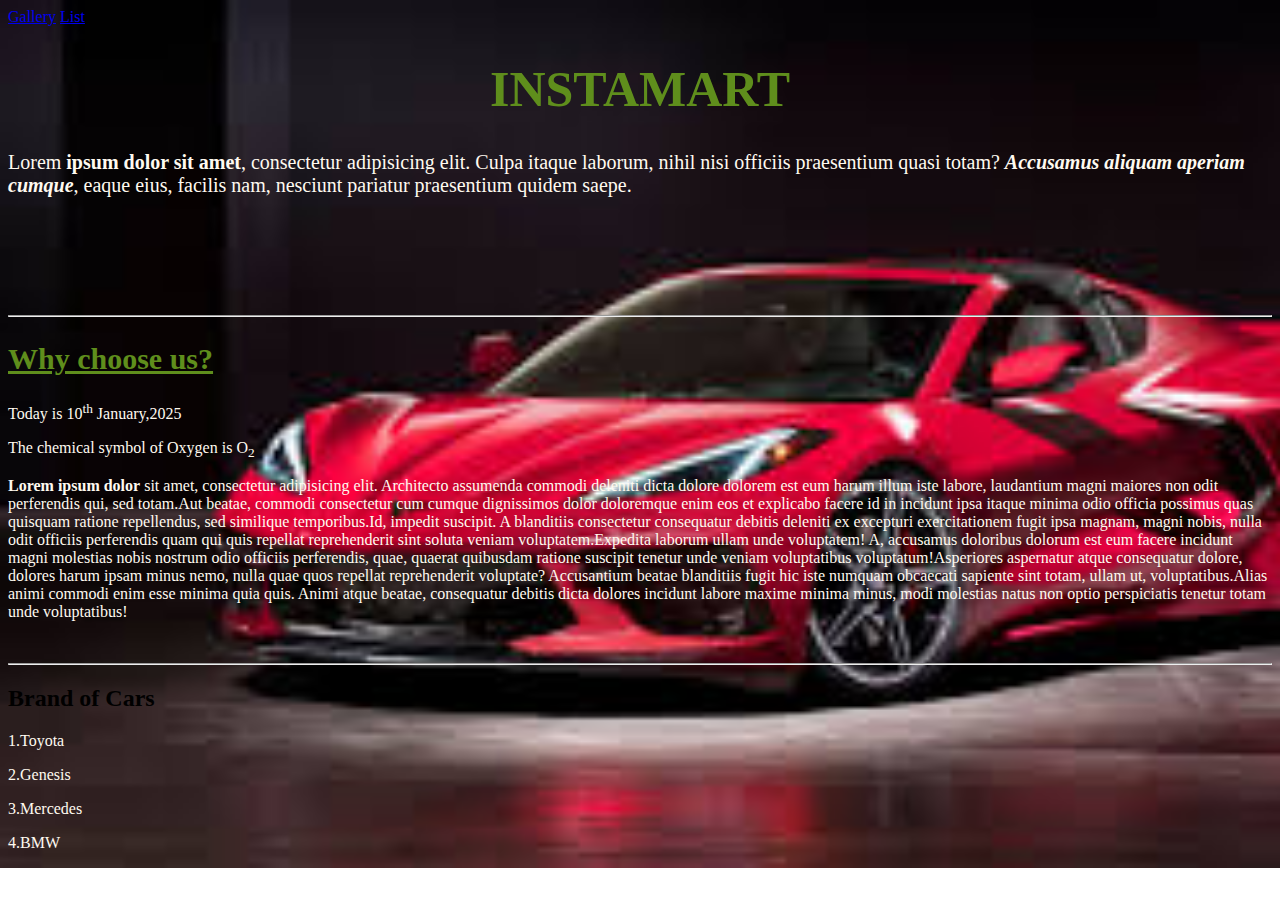
<file: index.html>
<!doctype html>
<html lang="en">
<head>
    <meta charset="UTF-8">
    <meta name="viewport"
          content="width=device-width, user-scalable=no, initial-scale=1.0, maximum-scale=1.0, minimum-scale=1.0">
    <meta http-equiv="X-UA-Compatible" content="ie=edge">
    <title>Index Page</title>
    <link rel="icon" href="assets/home.png">
    <!---Favicon--->
    <style>
        body{
            background-image: url("assets/car1.jpeg");
            background-repeat: no-repeat;
            background-size: cover;
        }
        p{
            color: floralwhite;
        }
    </style>
</head>
<body>
<a href="gallery.html" target="_blank">Gallery</a>
<a href="list.html" target="_blank">List</a>
<h1 style="color: #5f8e1c; text-align: center; font-size: 50px">INSTAMART</h1>
<p style="font-size: 20px">Lorem <b>ipsum dolor sit amet</b>, consectetur adipisicing elit. Culpa itaque laborum, nihil nisi officiis praesentium quasi totam? <i><b>Accusamus aliquam aperiam cumque</b></i>, eaque eius, facilis nam, nesciunt pariatur praesentium quidem saepe.</p>
<br><br><br><br><br>
<hr>
<h2 style="color: #5f8e1c; font-size: 30px; text-decoration-line: underline">Why choose us?</h2>
<p>Today is 10<sup>th</sup> January,2025</p>
<p>The chemical symbol of Oxygen is O<sub>2</sub></p>
<p><span><strong>Lorem ipsum dolor</strong> sit amet, consectetur adipisicing elit. Architecto assumenda commodi deleniti dicta dolore dolorem est eum harum illum iste labore, laudantium magni maiores non odit perferendis qui, sed totam.</span><span>Aut beatae, commodi consectetur cum cumque dignissimos dolor doloremque enim eos et explicabo facere id in incidunt ipsa itaque minima odio officia possimus quas quisquam ratione repellendus, sed similique temporibus.</span><span>Id, impedit suscipit. A blanditiis consectetur consequatur debitis deleniti ex excepturi exercitationem fugit ipsa magnam, magni nobis, nulla odit officiis perferendis quam qui quis repellat reprehenderit sint soluta veniam voluptatem.</span><span>Expedita laborum ullam unde voluptatem! A, accusamus doloribus dolorum est eum facere incidunt magni molestias nobis nostrum odio officiis perferendis, quae, quaerat quibusdam ratione suscipit tenetur unde veniam voluptatibus voluptatum!</span><span>Asperiores aspernatur atque consequatur dolore, dolores harum ipsam minus nemo, nulla quae quos repellat reprehenderit voluptate? Accusantium beatae blanditiis fugit hic iste numquam obcaecati sapiente sint totam, ullam ut, voluptatibus.</span><span>Alias animi commodi enim esse minima quia quis. Animi atque beatae, consequatur debitis dicta dolores incidunt labore maxime minima minus, modi molestias natus non optio perspiciatis tenetur totam unde voluptatibus!</span></p>
<br>
<hr>
<h2>Brand of Cars</h2>
<p>1.Toyota</p>
<p>2.Genesis</p>
<p>3.Mercedes</p>
<p>4.BMW</p>


</body>
</html>
</file>
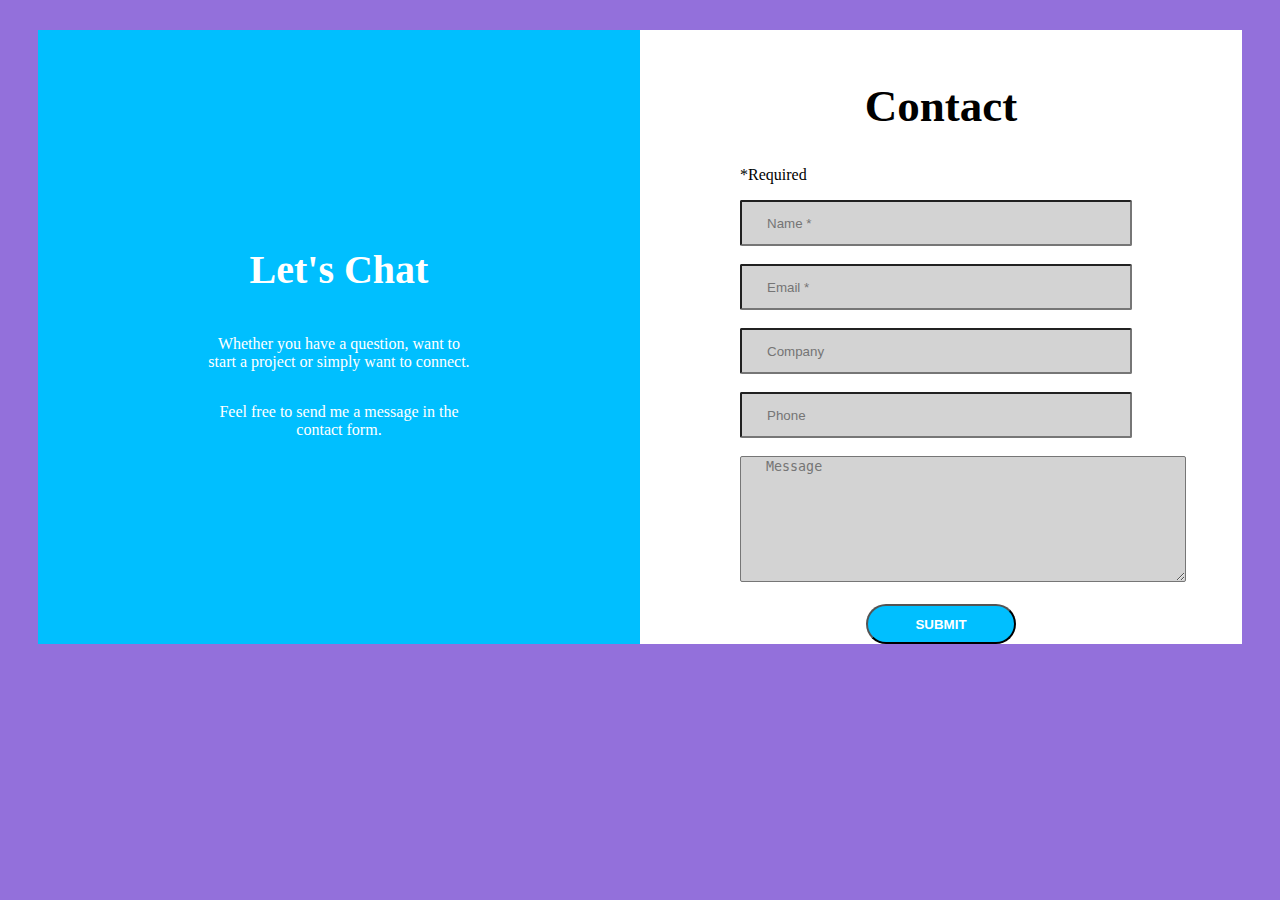
<file: 2nd form.html>
<!doctype html>
<html lang="en">
<head>
    <meta charset="UTF-8">
    <meta name="viewport"
          content="width=device-width, user-scalable=no, initial-scale=1.0, maximum-scale=1.0, minimum-scale=1.0">
    <meta http-equiv="X-UA-Compatible" content="ie=edge">
    <title>Form</title>


  <style>
    body{
      background-color: mediumpurple;
    }

    #main{
      display: flex;
      margin: 30px;
      border-radius: 20px;
    }

    #left{
      background-color: deepskyblue;
      text-align: center;
      color: white;
      width: 50%;
     display: grid;
      place-content: center;
    }

    #right{
      background-color: white;
      width: 50%;
    }


  button{
    background-color: deepskyblue;
    width: 25%;
    height: 40px;
    border-radius: 25px;
    display: block;
    margin: 0 auto;
    color: white;
  font-weight: bolder
  }



  input[type=text],input[type=email],input[type=tel]{
    padding-left: 25px;
    width: 60%;
    height: 40px;
    margin-left: 100px;
    border-radius: 2px;
    background-color: lightgrey;


  }

  textarea{
     margin-left: 100px;
    border-radius: 2px;
    background-color: lightgrey;
    padding-left: 25px;

  }

  legend{
    font-weight: bolder;
    text-align: center;
    font-size: 45px;
    margin-top:50px ;
  }



   h1{
     font-weight: bold;
     font-size: 40px;
   }

  </style>





</head>
<body>

<div id="main">
  <div id="left">
  <h1>Let's Chat</h1>
    <p>Whether you have a question, want to <br>start a project or simply want to connect.</p>
    <p>Feel free to send me a message in the <br> contact form.</p>

  </div>

  <div id="right">
    <form action="">
      <legend>Contact</legend>
      <br>
      <p style="padding-left: 100px">*Required</p>
      <input type="text" placeholder="Name *" required="required">
      <br><br>

      <input type="email" placeholder="Email *" required="required">
      <br><br>

      <input type="text" placeholder="Company">
      <br><br>

      <input type="tel" placeholder="Phone">
      <br><br>

      <textarea name="" id="" cols="50" rows="8" placeholder="Message"></textarea>
      <br><br>

      <button>SUBMIT</button>




    </form>


  </div>













</div>

</body>
</html>
</file>
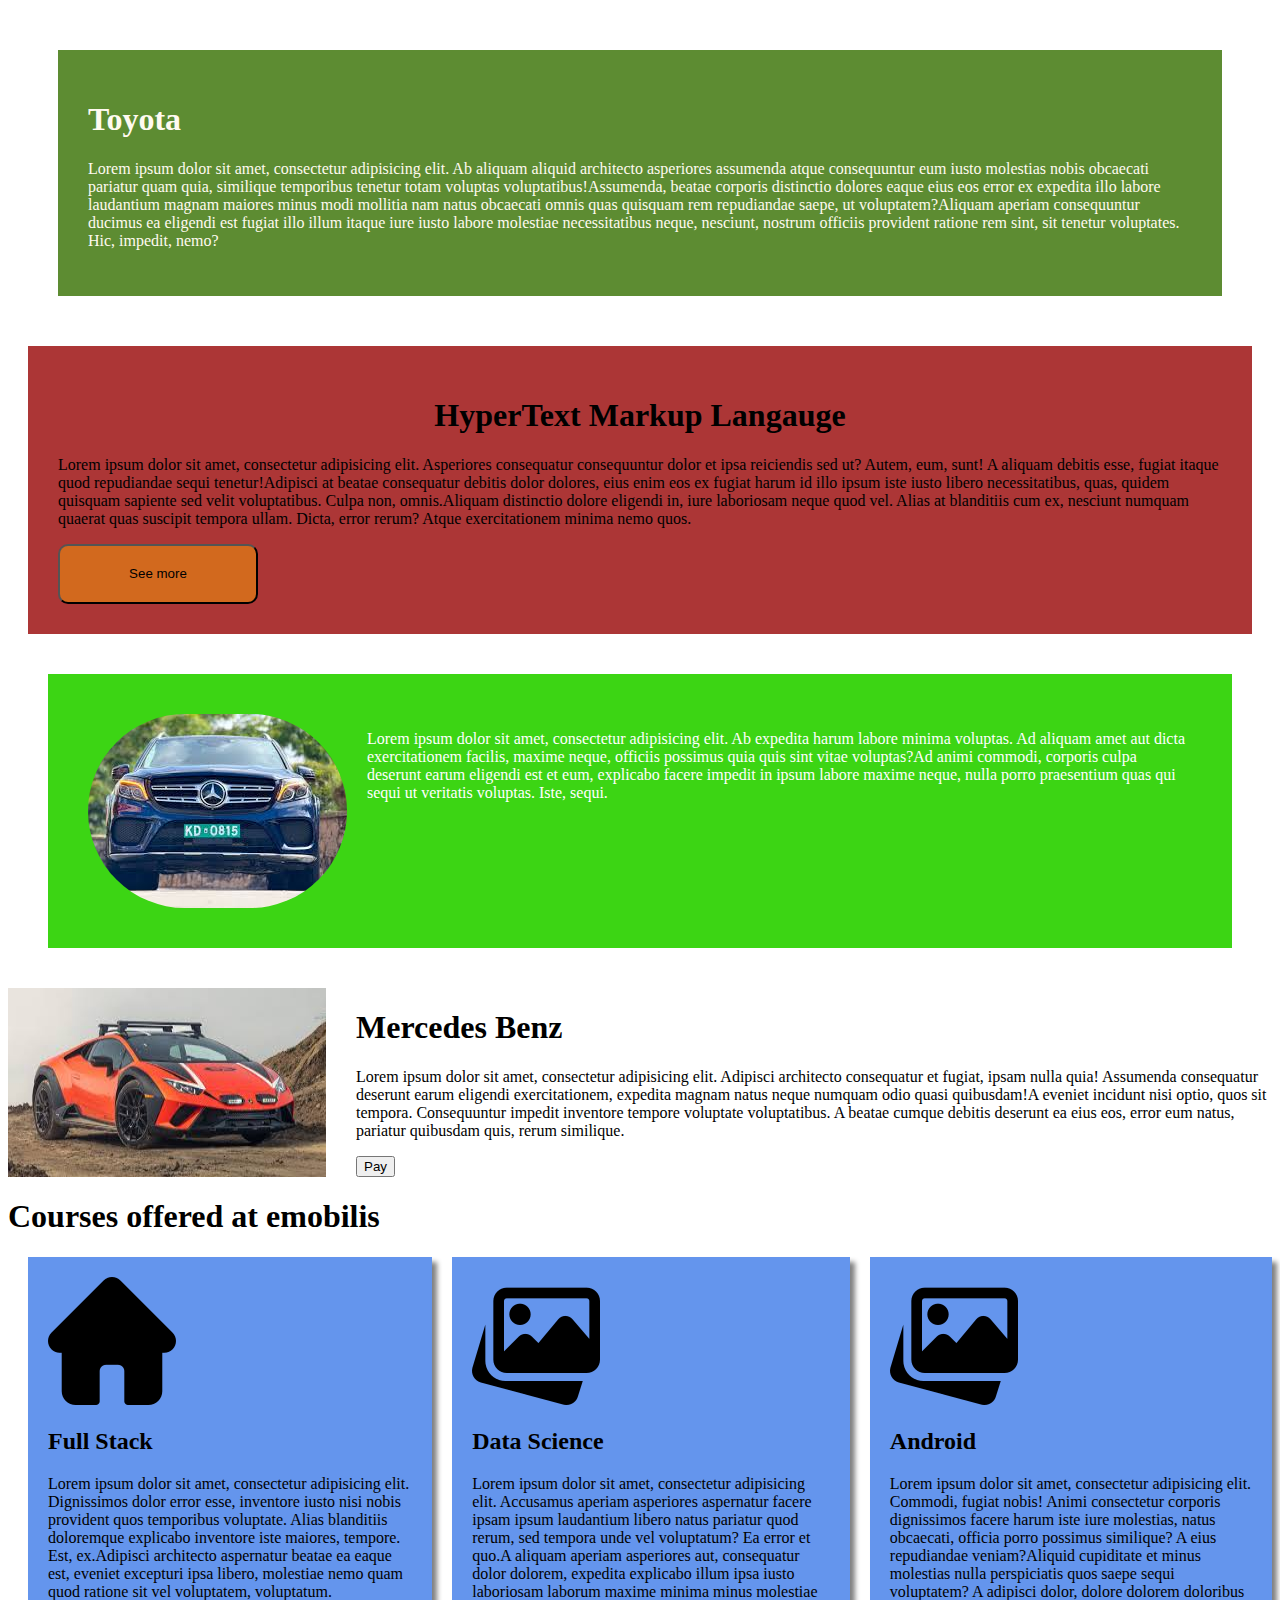
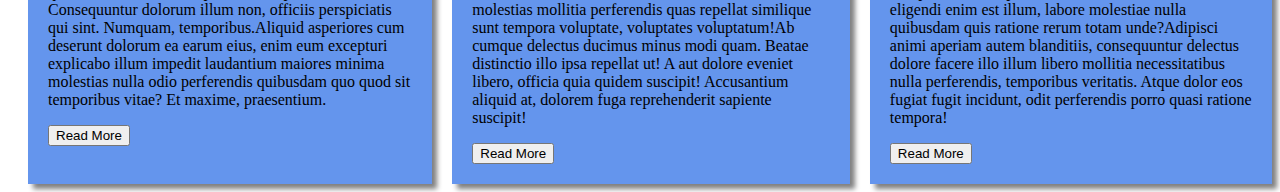
<file: About.html>
<!doctype html>
<html lang="en">
<head>
    <meta charset="UTF-8">
    <meta name="viewport"
          content="width=device-width, user-scalable=no, initial-scale=1.0, maximum-scale=1.0, minimum-scale=1.0">
    <meta http-equiv="X-UA-Compatible" content="ie=edge">
    <title>About Page</title>

    <style>
        #one{
            background-color: #5d8c32;
            margin: 50px;
            padding: 30px;
            color: floralwhite;
        }
        #one:hover{
            background-color: black;
        }
        #two{
        background-color: #ac3636;
            margin: 20px;
            padding: 30px;
        }
        #two:hover{
            background-color: blue;
        }

        #two h1{
            text-align: center;
        }
        #two button{
            background-color: chocolate;
            width: 200px;
            height: 60px;
            border-radius: 10px;
        }
        #two button:hover{
            background-color: black;
        }

        #mydivision{
            background-color: #3cd514;
            display: flex;
            margin: 40px;
            padding: 40px;
            color: white;

        }
        #myimage{
            margin-right: 20px;
            border-radius: 250px;
        }
        #mydiv{
            display: flex;
        }
        #image2{
            margin-right: 30px;
        }
     #main{
         display: flex;
     }

     .course{
         background-color: cornflowerblue;
         margin-left: 20px;
         padding: 20px;
         box-shadow: 5px 5px 5px gray ;
     }
     .course:hover{
         background-color: brown;
     }
    </style>
</head>
<body>

<div id="one">
    <h1>Toyota</h1>
    <p><span>Lorem ipsum dolor sit amet, consectetur adipisicing elit. Ab aliquam aliquid architecto asperiores assumenda atque consequuntur eum iusto molestias nobis obcaecati pariatur quam quia, similique temporibus tenetur totam voluptas voluptatibus!</span><span>Assumenda, beatae corporis distinctio dolores eaque eius eos error ex expedita illo labore laudantium magnam maiores minus modi mollitia nam natus obcaecati omnis quas quisquam rem repudiandae saepe, ut voluptatem?</span><span>Aliquam aperiam consequuntur ducimus ea eligendi est fugiat illo illum itaque iure iusto labore molestiae necessitatibus neque, nesciunt, nostrum officiis provident ratione rem sint, sit tenetur voluptates. Hic, impedit, nemo?</span></p>
</div>

<div id="two">
    <h1>HyperText Markup Langauge</h1>
    <p><span>Lorem ipsum dolor sit amet, consectetur adipisicing elit. Asperiores consequatur consequuntur dolor et ipsa reiciendis sed ut? Autem, eum, sunt! A aliquam debitis esse, fugiat itaque quod repudiandae sequi tenetur!</span><span>Adipisci at beatae consequatur debitis dolor dolores, eius enim eos ex fugiat harum id illo ipsum iste iusto libero necessitatibus, quas, quidem quisquam sapiente sed velit voluptatibus. Culpa non, omnis.</span><span>Aliquam distinctio dolore eligendi in, iure laboriosam neque quod vel. Alias at blanditiis cum ex, nesciunt numquam quaerat quas suscipit tempora ullam. Dicta, error rerum? Atque exercitationem minima nemo quos.</span></p>
    <button>See more</button>
</div>


<div id="mydivision">
    <img src="assets/car2.jpeg" alt="" id="myimage">
    <p><span>Lorem ipsum dolor sit amet, consectetur adipisicing elit. Ab expedita harum labore minima voluptas. Ad aliquam amet aut dicta exercitationem facilis, maxime neque, officiis possimus quia quis sint vitae voluptas?</span><span>Ad animi commodi, corporis culpa deserunt earum eligendi est et eum, explicabo facere impedit in ipsum labore maxime neque, nulla porro praesentium quas qui sequi ut veritatis voluptas. Iste, sequi.</span></p>

</div>

<div id="mydiv">
    <img src="assets/car7.jpeg" alt="" id="image2">
    <div>
        <h1>Mercedes Benz</h1>
       <p><span>Lorem ipsum dolor sit amet, consectetur adipisicing elit. Adipisci architecto consequatur et fugiat, ipsam nulla quia! Assumenda consequatur deserunt earum eligendi exercitationem, expedita magnam natus neque numquam odio quasi quibusdam!</span><span>A eveniet incidunt nisi optio, quos sit tempora. Consequuntur impedit inventore tempore voluptate voluptatibus. A beatae cumque debitis deserunt ea eius eos, error eum natus, pariatur quibusdam quis, rerum similique.</span></p>
       <button>Pay</button>
    </div>

</div>

<h1>Courses offered at emobilis</h1>
<div id="main">
    <div class="course">
        <img src="assets/home.png" alt="">
        <h2>Full Stack</h2>
        <p><span>Lorem ipsum dolor sit amet, consectetur adipisicing elit. Dignissimos dolor error esse, inventore iusto nisi nobis provident quos temporibus voluptate. Alias blanditiis doloremque explicabo inventore iste maiores, tempore. Est, ex.</span><span>Adipisci architecto aspernatur beatae ea eaque est, eveniet excepturi ipsa libero, molestiae nemo quam quod ratione sit vel voluptatem, voluptatum. Consequuntur dolorum illum non, officiis perspiciatis qui sint. Numquam, temporibus.</span><span>Aliquid asperiores cum deserunt dolorum ea earum eius, enim eum excepturi explicabo illum impedit laudantium maiores minima molestias nulla odio perferendis quibusdam quo quod sit temporibus vitae? Et maxime, praesentium.</span></p>
        <button>Read More</button>
    </div>

    <div class="course">
        <img src="assets/gallery.png" alt="">
        <h2>Data Science</h2>
        <p><span>Lorem ipsum dolor sit amet, consectetur adipisicing elit. Accusamus aperiam asperiores aspernatur facere ipsam ipsum laudantium libero natus pariatur quod rerum, sed tempora unde vel voluptatum? Ea error et quo.</span><span>A aliquam aperiam asperiores aut, consequatur dolor dolorem, expedita explicabo illum ipsa iusto laboriosam laborum maxime minima minus molestiae molestias mollitia perferendis quas repellat similique sunt tempora voluptate, voluptates voluptatum!</span><span>Ab cumque delectus ducimus minus modi quam. Beatae distinctio illo ipsa repellat ut! A aut dolore eveniet libero, officia quia quidem suscipit! Accusantium aliquid at, dolorem fuga reprehenderit sapiente suscipit!</span></p>
        <button>Read More</button>
    </div>

    <div class="course">
        <img src="assets/gallery.png" alt="">
        <h2>Android</h2>
        <p><span>Lorem ipsum dolor sit amet, consectetur adipisicing elit. Commodi, fugiat nobis! Animi consectetur corporis dignissimos facere harum iste iure molestias, natus obcaecati, officia porro possimus similique? A eius repudiandae veniam?</span><span>Aliquid cupiditate et minus molestias nulla perspiciatis quos saepe sequi voluptatem? A adipisci dolor, dolore dolorem doloribus eligendi enim est illum, labore molestiae nulla quibusdam quis ratione rerum totam unde?</span><span>Adipisci animi aperiam autem blanditiis, consequuntur delectus dolore facere illo illum libero mollitia necessitatibus nulla perferendis, temporibus veritatis. Atque dolor eos fugiat fugit incidunt, odit perferendis porro quasi ratione tempora!</span></p>
        <button>Read More</button>
    </div>

</div>
</body>
</html>
</file>
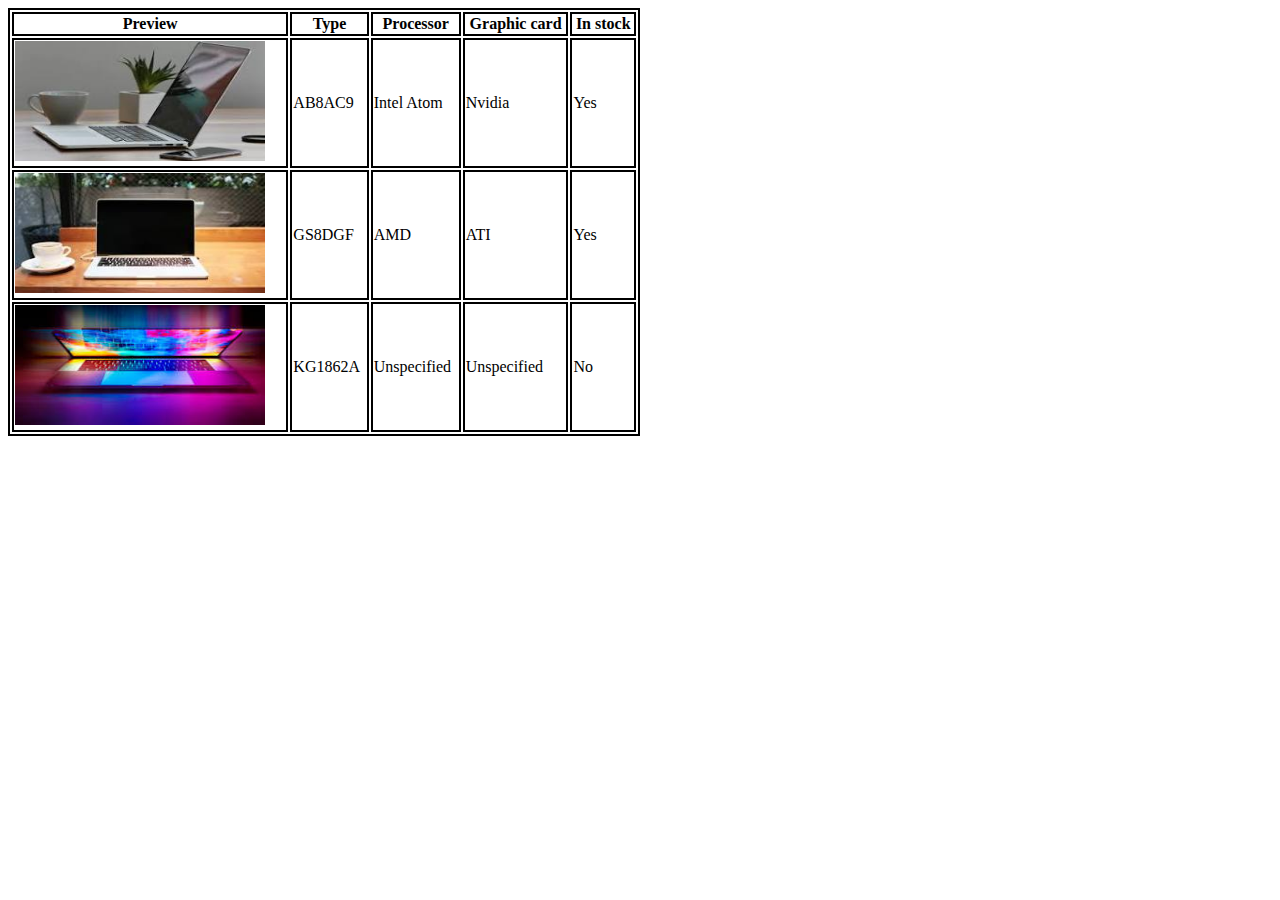
<file: assignment.html>
<!doctype html>
<html lang="en">
<head>
    <meta charset="UTF-8">
    <meta name="viewport"
          content="width=device-width, user-scalable=no, initial-scale=1.0, maximum-scale=1.0, minimum-scale=1.0">
    <meta http-equiv="X-UA-Compatible" content="ie=edge">
    <title>Desktop</title>

    <style>
        table,th,td{
            border: 2px solid black;
        }
table{
    width: 50%;
    height: 120px;
}
img{
    width: 250px;
    height: 120px;
}
    </style>
</head>
<body>
<table>
    <tr>
        <th>Preview</th>
        <th>Type</th>
        <th>Processor</th>
        <th>Graphic card</th>
        <th>In stock</th>
    </tr>

    <tr>
        <td><img src="assets/lap1.jpeg" alt=""></td>
        <td>AB8AC9</td>
        <td>Intel Atom</td>
        <td>Nvidia</td>
        <td>Yes</td>
    </tr>

    <tr>
        <td><img src="assets/lap2.jpeg" alt=""></td>
        <td>GS8DGF</td>
        <td>AMD</td>
        <td>ATI</td>
        <td>Yes</td>

    </tr>

    <tr>
        <td><img src="assets/lap3.jpeg" alt=""></td>
        <td>KG1862A</td>
        <td>Unspecified</td>
        <td>Unspecified</td>
        <td>No</td>
    </tr>

</table>
</body>
</html>
</file>
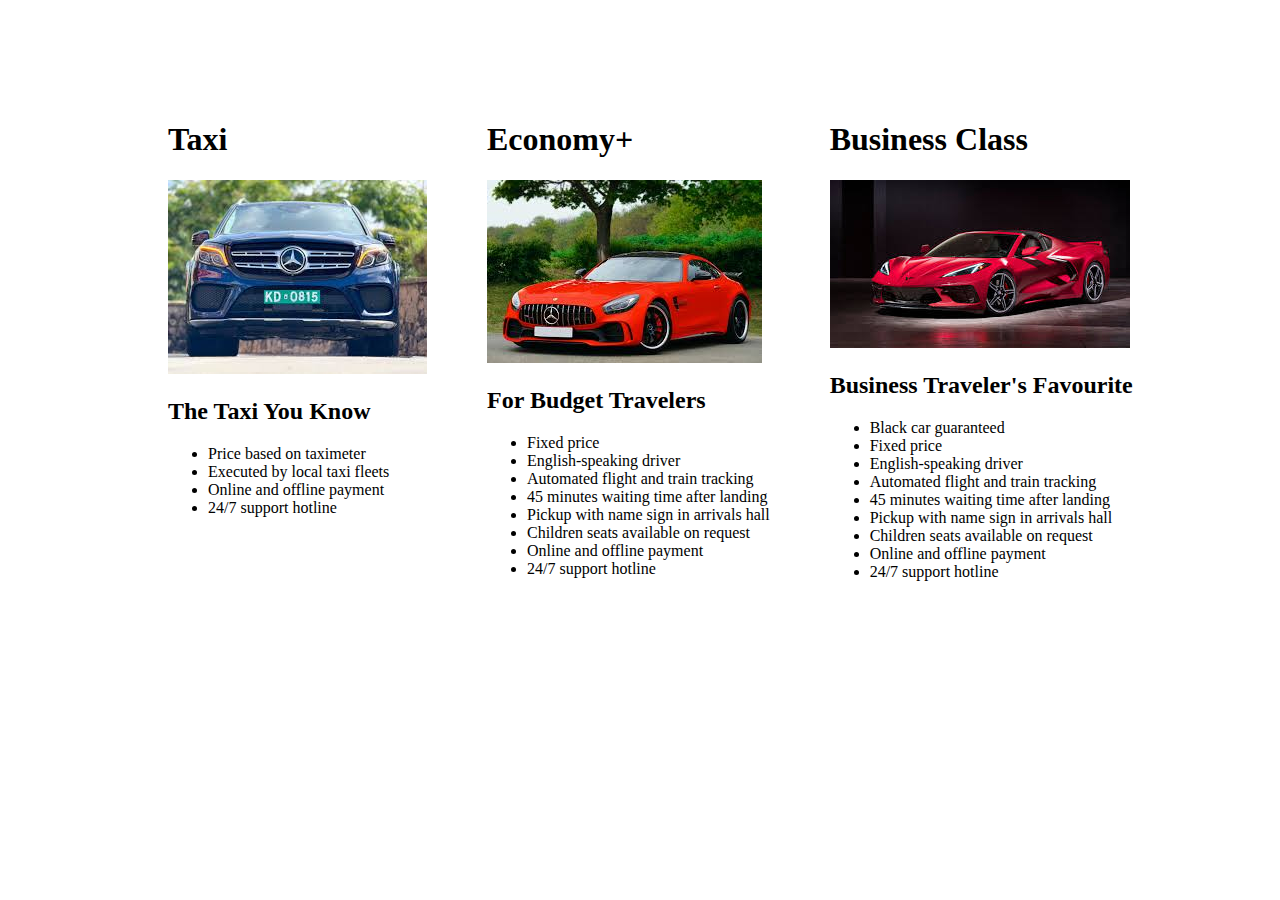
<file: assignment2.html>
<!doctype html>
<html lang="en">
<head>
    <meta charset="UTF-8">
    <meta name="viewport"
          content="width=device-width, user-scalable=no, initial-scale=1.0, maximum-scale=1.0, minimum-scale=1.0">
    <meta http-equiv="X-UA-Compatible" content="ie=edge">
    <title>Document</title>
</head>

<style>
  #main{
    display: flex;
  }
  .car{
    margin-left: 60px;
  }
  #main{
    margin: 100px;
  }
</style>

<body>




<div id="main">

  <div class="car">
    <h1>Taxi</h1>
    <img src="assets/car2.jpeg" alt="">
    <h2>The Taxi You Know</h2>
    <ul>
      <li>Price based on taximeter</li>
      <li>Executed by local taxi fleets</li>
      <li>Online and offline payment</li>
      <li>24/7 support hotline</li>
    </ul>
  </div>

  <div class="car">
    <h1>Economy+</h1>
    <img src="assets/car3.jpeg" alt="">
    <h2>For Budget Travelers</h2>
    <ul>
      <li>Fixed price</li>
      <li>English-speaking driver</li>
      <li>Automated flight and train tracking</li>
      <li>45 minutes waiting time after landing</li>
      <li>Pickup with name sign in arrivals hall</li>
      <li>Children seats available on request</li>
      <li>Online and offline payment</li>
      <li>24/7 support hotline</li>
    </ul>
  </div>

  <div class="car">
    <h1>Business Class</h1>
    <img src="assets/car1.jpeg" alt="">
    <h2>Business Traveler's Favourite</h2>
    <ul>
      <li>Black car guaranteed</li>
      <li>Fixed price</li>
      <li>English-speaking driver</li>
      <li>Automated flight and train tracking</li>
      <li>45 minutes waiting time after landing</li>
      <li>Pickup with name sign in arrivals hall</li>
      <li>Children seats available on request</li>
      <li>Online and offline payment</li>
      <li>24/7 support hotline</li>
    </ul>
  </div>

</div>

</body>
</html>
</file>
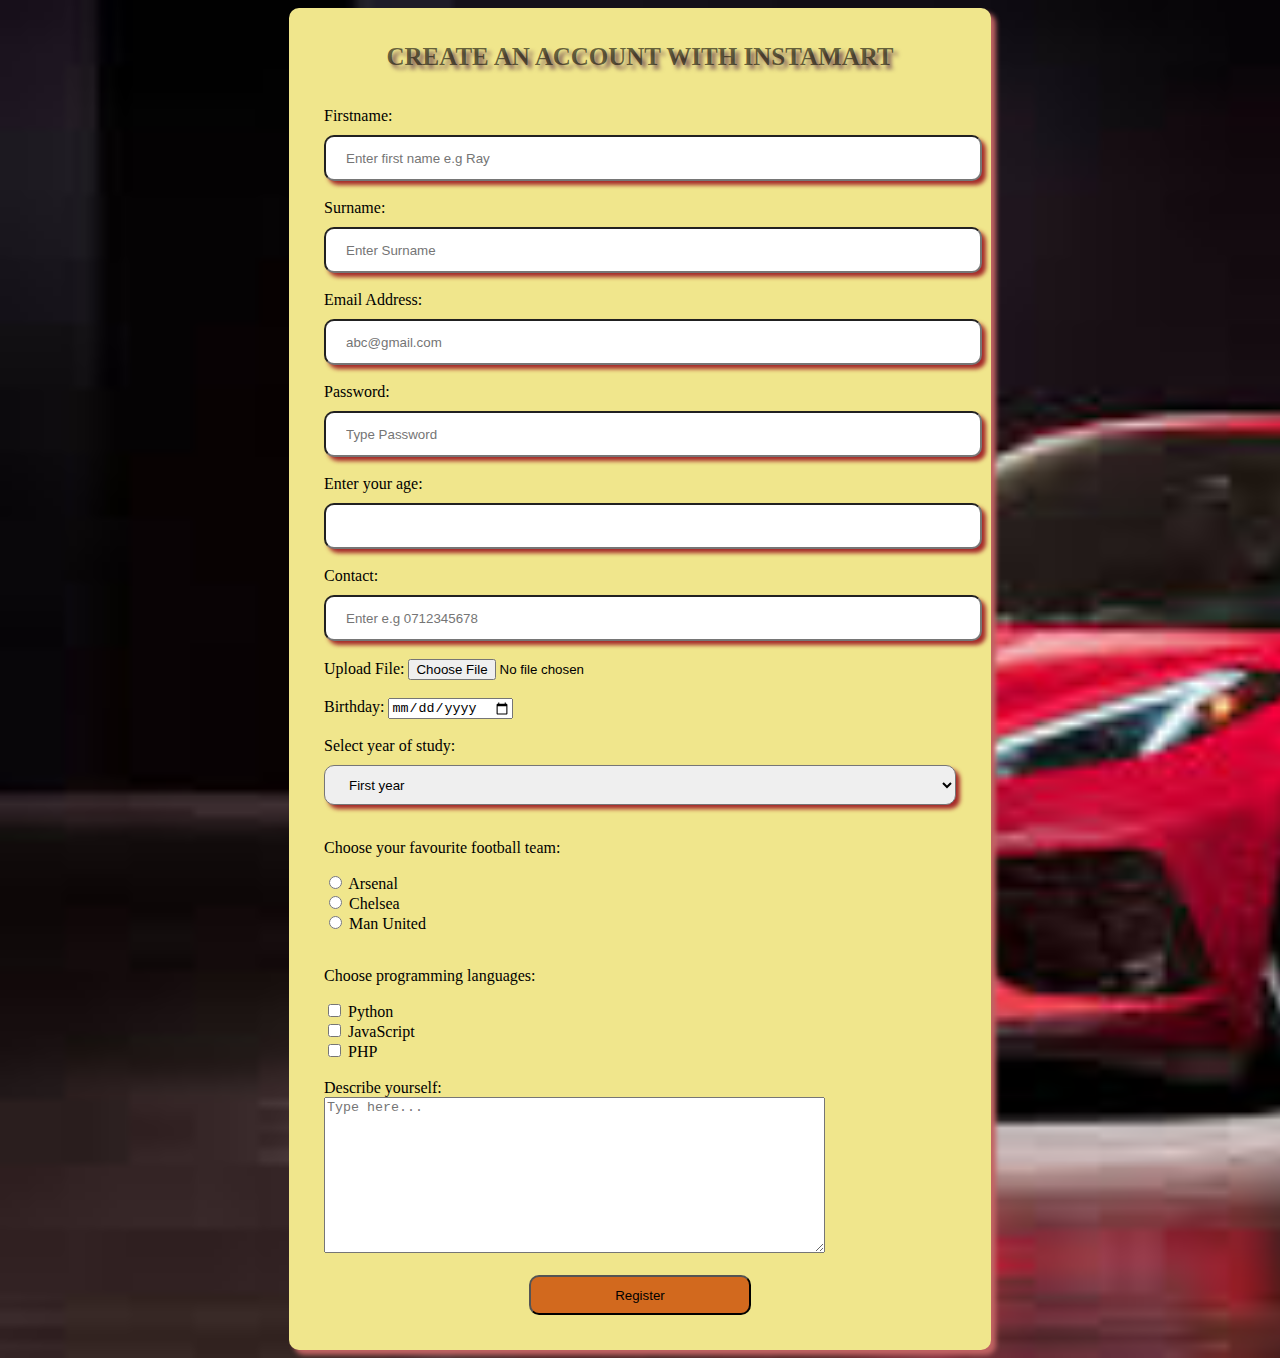
<file: form.html>
<!doctype html>
<html lang="en">
<head>
    <meta charset="UTF-8">
    <meta name="viewport"
          content="width=device-width, user-scalable=no, initial-scale=1.0, maximum-scale=1.0, minimum-scale=1.0">
    <meta http-equiv="X-UA-Compatible" content="ie=edge">
    <title>Registration Page</title>
    <link rel="stylesheet" href="CSS/style.css">

    <style>
        body{
            background-image: url("assets/car1.jpeg");
            background-repeat: no-repeat;
            background-size: cover;
        }

    </style>

</head>
<body>
<form action="">

  <legend>CREATE AN ACCOUNT WITH INSTAMART</legend>
  <br><br>

  <label for="fname">Firstname:</label>
  <input type="text" id="fname" placeholder="Enter first name e.g Ray" required="required">
    <br><br>


    <label for="sname">Surname:</label>
    <input type="text" id="sname" placeholder="Enter Surname" required="required">
    <br><br>

 <label for="email">Email Address:</label>
    <input type="email" id="email" placeholder="abc@gmail.com" required="required">
    <br><br>

     <label for="pwd">Password:</label>
    <input type="password" id="pwd" placeholder="Type Password" required="required">
    <br><br>

     <label for="age">Enter your age:</label>
    <input type="number" id="age" required="required">
    <br><br>

     <label for="pnumber">Contact:</label>
    <input type="tel" id="pnumber" placeholder="Enter e.g 0712345678" required="required">
    <br><br>

    <label for="file">Upload File:</label>
    <input type="file" id="file" required="required">
    <br><br>

    <label for="yob">Birthday:</label>
    <input type="date" id="yob" required="required">
    <br><br>


    <label for="yos">Select year of study:</label>
    <select name="" id="yos">
        <option value="" disabled="disabled">--Choose one--</option>
        <option value="year1">First year</option>
        <option value="year2">Second year</option>
        <option value="year3">Third year</option>
        <option value="year4">Fourth year</option>
    </select>
    <br><br>

    <p>Choose your favourite football team:</p>
    <input type="radio" id="arsenal" name="team">
    <label for="arsenal">Arsenal</label>
    <br>

        <input type="radio" id="chelsea" name="team">
    <label for="chelsea">Chelsea</label><br>

        <input type="radio" id="manu" name="team">
    <label for="manu">Man United</label>
    <br><br>

<p>Choose programming languages:</p>
    <input type="checkbox" id="python" name="python">
    <label for="python">Python</label><br>

      <input type="checkbox" id="JavaScript" name="javascript">
    <label for="javascript">JavaScript</label><br>

      <input type="checkbox" id="php" name="php">
    <label for="php">PHP</label>
    <br><br>

    <label for="message">Describe yourself:</label><br>
    <textarea name="" id="message" cols=60" rows="10" placeholder="Type here..."></textarea>
    <br><br>

    <button type="submit">Register</button>
    

</form>



</body>
</html>
</file>
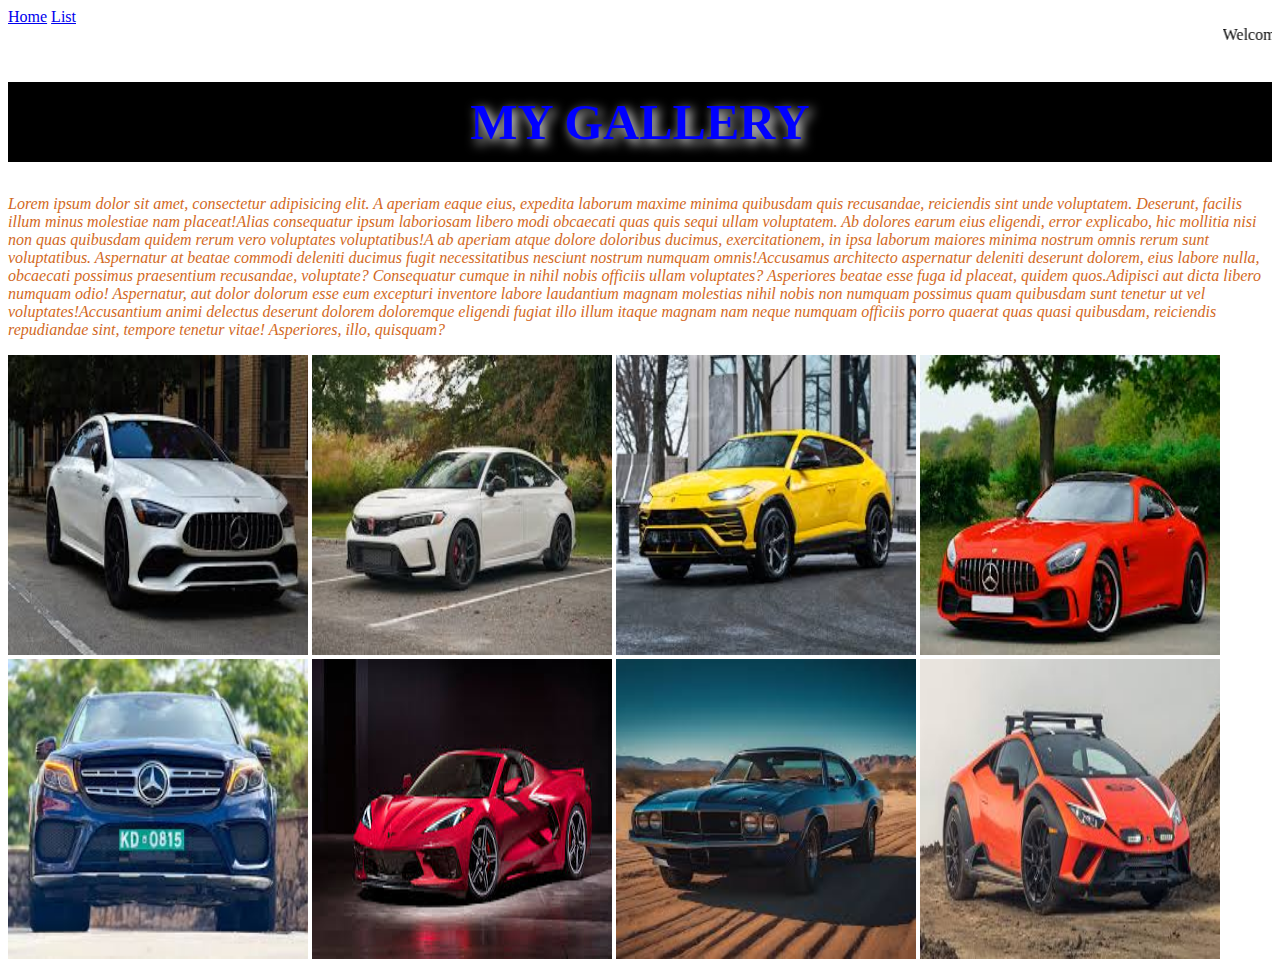
<file: gallery.html>
<!doctype html>
<html lang="en">
<head>
    <meta charset="UTF-8">
    <meta name="viewport"
          content="width=device-width, user-scalable=no, initial-scale=1.0, maximum-scale=1.0, minimum-scale=1.0">
    <meta http-equiv="X-UA-Compatible" content="ie=edge">
    <title>Gallery Page</title>
    <link rel="icon" href="assets/gallery.png">
    <!---Favicon--->
    <style>
h1{
    text-align: center;
    color: blue;
    font-size: 50px;
    background-color: black;
    line-height: 80px;
    text-shadow: 4px 4px 12px white;
}
p{
    font-style: italic;
    color: chocolate;
}
img{
    width: 300px;
    height: 300px;
}
h1:hover{
    background-color: firebrick;
}
img:hover{
    opacity: 0.3;
}

    </style>
</head>
<body>
<a href="index.html" target="_blank">Home</a>
<a href="list.html" target="_blank">List</a>
<marquee behavior="" direction="">Welcome to InstaMart</marquee>
<h1>MY GALLERY</h1>
<p><span>Lorem ipsum dolor sit amet, consectetur adipisicing elit. A aperiam eaque eius, expedita laborum maxime minima quibusdam quis recusandae, reiciendis sint unde voluptatem. Deserunt, facilis illum minus molestiae nam placeat!</span><span>Alias consequatur ipsum laboriosam libero modi obcaecati quas quis sequi ullam voluptatem. Ab dolores earum eius eligendi, error explicabo, hic mollitia nisi non quas quibusdam quidem rerum vero voluptates voluptatibus!</span><span>A ab aperiam atque dolore doloribus ducimus, exercitationem, in ipsa laborum maiores minima nostrum omnis rerum sunt voluptatibus. Aspernatur at beatae commodi deleniti ducimus fugit necessitatibus nesciunt nostrum numquam omnis!</span><span>Accusamus architecto aspernatur deleniti deserunt dolorem, eius labore nulla, obcaecati possimus praesentium recusandae, voluptate? Consequatur cumque in nihil nobis officiis ullam voluptates? Asperiores beatae esse fuga id placeat, quidem quos.</span><span>Adipisci aut dicta libero numquam odio! Aspernatur, aut dolor dolorum esse eum excepturi inventore labore laudantium magnam molestias nihil nobis non numquam possimus quam quibusdam sunt tenetur ut vel voluptates!</span><span>Accusantium animi delectus deserunt dolorem doloremque eligendi fugiat illo illum itaque magnam nam neque numquam officiis porro quaerat quas quasi quibusdam, reiciendis repudiandae sint, tempore tenetur vitae! Asperiores, illo, quisquam?</span></p>
<img src="assets/car6.jpeg" alt="">
<img src="assets/car5.jpeg" alt="">
<img src="assets/car4.jpeg" alt="">
<img src="assets/car3.jpeg" alt="">
<img src="assets/car2.jpeg" alt="">
<img src="assets/car1.jpeg" alt="">
<img src="assets/Car.jpeg" alt="">
<img src="assets/car7.jpeg" alt="">
</body>
</html>
</file>
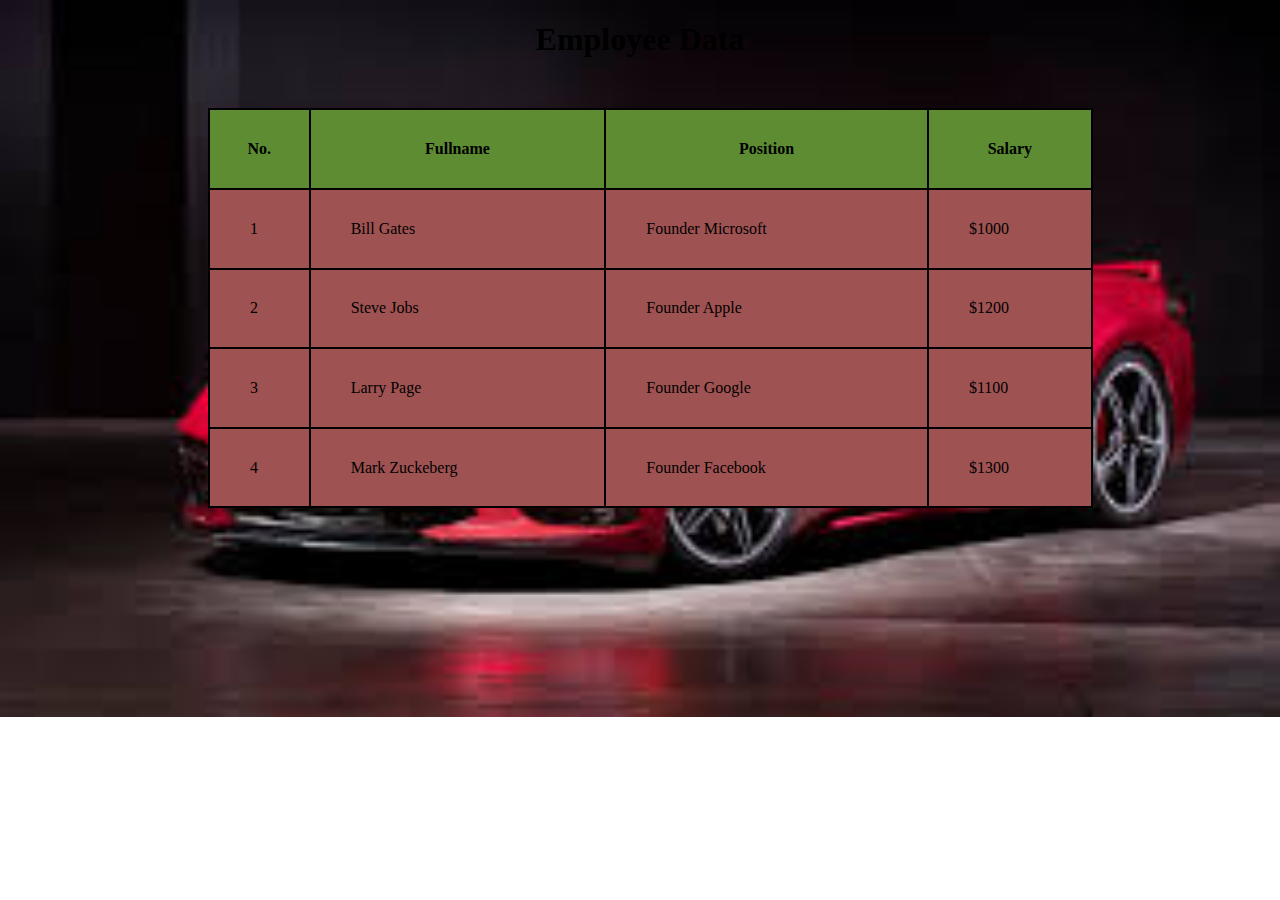
<file: info.html>
<!doctype html>
<html lang="en">
<head>
    <meta charset="UTF-8">
    <meta name="viewport"
          content="width=device-width, user-scalable=no, initial-scale=1.0, maximum-scale=1.0, minimum-scale=1.0">
    <meta http-equiv="X-UA-Compatible" content="ie=edge">
    <title>Employees</title>

  <style>
    table,th,td{
      border: 2px solid black;
      border-collapse: collapse;
    }
    table{
      width: 70%;
      height: 400px;
      background-color: #9f5252;
      margin-left: 200px;
      margin-top: 50px;
    }
td{
  padding-left: 40px;
}
h1{
  text-align: center;
}
body{
  background-image: url("assets/car1.jpeg");
  background-repeat: no-repeat;
  background-size: cover;
}


  </style>


</head>
<body>
<h1>Employee Data</h1>
<table>
  <tr style="background-color: #5d8c32">
    <th>No.</th>
    <th>Fullname</th>
    <th>Position</th>
    <th>Salary</th>
  </tr>

  <tr>
    <td>1</td>
    <td>Bill Gates</td>
    <td>Founder Microsoft</td>
    <td>$1000</td>
  </tr>
  
  <tr>
    <td>2</td>
    <td>Steve Jobs</td>
    <td>Founder Apple</td>
    <td>$1200</td>
  </tr>
  
  <tr>
    <td>3</td>
    <td>Larry Page</td>
    <td>Founder Google</td>
    <td>$1100</td>
  </tr>

  <tr>
    <td>4</td>
    <td>Mark Zuckeberg</td>
    <td>Founder Facebook</td>
    <td>$1300</td>
  </tr>


</table>




</body>
</html>
</file>
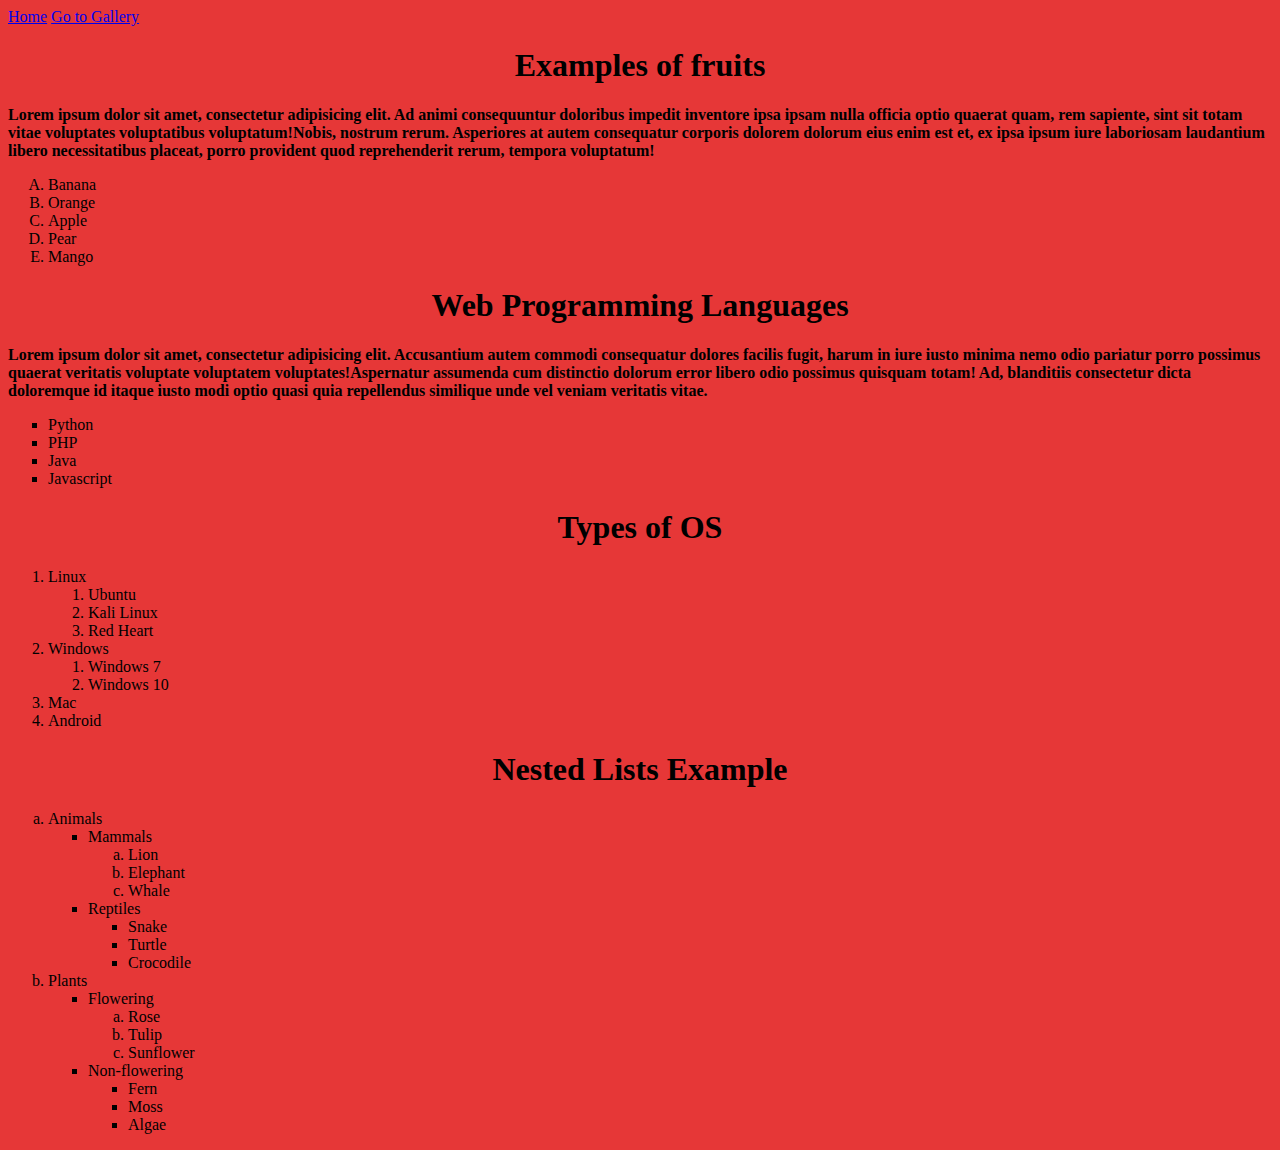
<file: list.html>
<!doctype html>
<html lang="en">
<head>
    <meta charset="UTF-8">
    <meta name="viewport"
          content="width=device-width, user-scalable=no, initial-scale=1.0, maximum-scale=1.0, minimum-scale=1.0">
    <meta http-equiv="X-UA-Compatible" content="ie=edge">
    <title>List Page</title>
    <style>
     h1{
         text-align: center;
     }
p{
    font-weight: bold;
}
body{
    background-color: #e63737;
}

    </style>





</head>
<body>
<a href="index.html" target="_blank">Home</a>
<a href="gallery.html" target="_self">Go to Gallery</a>

<h1>Examples of fruits</h1>
<p><span>Lorem ipsum dolor sit amet, consectetur adipisicing elit. Ad animi consequuntur doloribus impedit inventore ipsa ipsam nulla officia optio quaerat quam, rem sapiente, sint sit totam vitae voluptates voluptatibus voluptatum!</span><span>Nobis, nostrum rerum. Asperiores at autem consequatur corporis dolorem dolorum eius enim est et, ex ipsa ipsum iure laboriosam laudantium libero necessitatibus placeat, porro provident quod reprehenderit rerum, tempora voluptatum!</span></p>
<!----This is an ordered list------>

<ol type="A">
    <li>Banana</li>
    <li>Orange</li>
    <li>Apple</li>
    <li>Pear</li>
    <li>Mango</li>
</ol>
<!---End of ordered list---->
<h1>Web Programming Languages</h1>
<p><span>Lorem ipsum dolor sit amet, consectetur adipisicing elit. Accusantium autem commodi consequatur dolores facilis fugit, harum in iure iusto minima nemo odio pariatur porro possimus quaerat veritatis voluptate voluptatem voluptates!</span><span>Aspernatur assumenda cum distinctio dolorum error libero odio possimus quisquam totam! Ad, blanditiis consectetur dicta doloremque id itaque iusto modi optio quasi quia repellendus similique unde vel veniam veritatis vitae.</span></p>
<ul style="list-style: square">
    <li>Python</li>
    <li>PHP</li>
    <li>Java</li>
    <li>Javascript</li>
</ul>


<h1>Types of OS</h1>
<ol>
    <li>Linux
    <ol>
        <li>Ubuntu</li>
        <li>Kali Linux</li>
        <li>Red Heart</li>
    </ol>

    </li>
    <li>Windows
    <ol>
        <li>Windows 7</li>
        <li>Windows 10</li>
    </ol>
    </li>
    <li>Mac</li>
    <li>Android</li>
</ol>
<h1>Nested Lists Example</h1>
<ol type="a">
    <li>Animals
    <ul style="list-style: square">
        <li>Mammals
        <ol type="a">
            <li>Lion</li>
            <li>Elephant</li>
            <li>Whale</li>
        </ol></li>
        <li>Reptiles
        <ul style="list-style: square">
            <li>Snake</li>
            <li>Turtle</li>
            <li>Crocodile</li>
        </ul></li>
    </ul></li>
    <li>Plants
    <ul style="list-style: square">
        <li>Flowering
        <ol type="a">
            <li>Rose</li>
            <li>Tulip</li>
            <li>Sunflower</li>
        </ol></li>
        <li>Non-flowering
        <ul style="list-style: square">
            <li>Fern</li>
            <li>Moss</li>
            <li>Algae</li>
        </ul></li>
    </ul></li>
</ol>

</body>
</html>
</file>
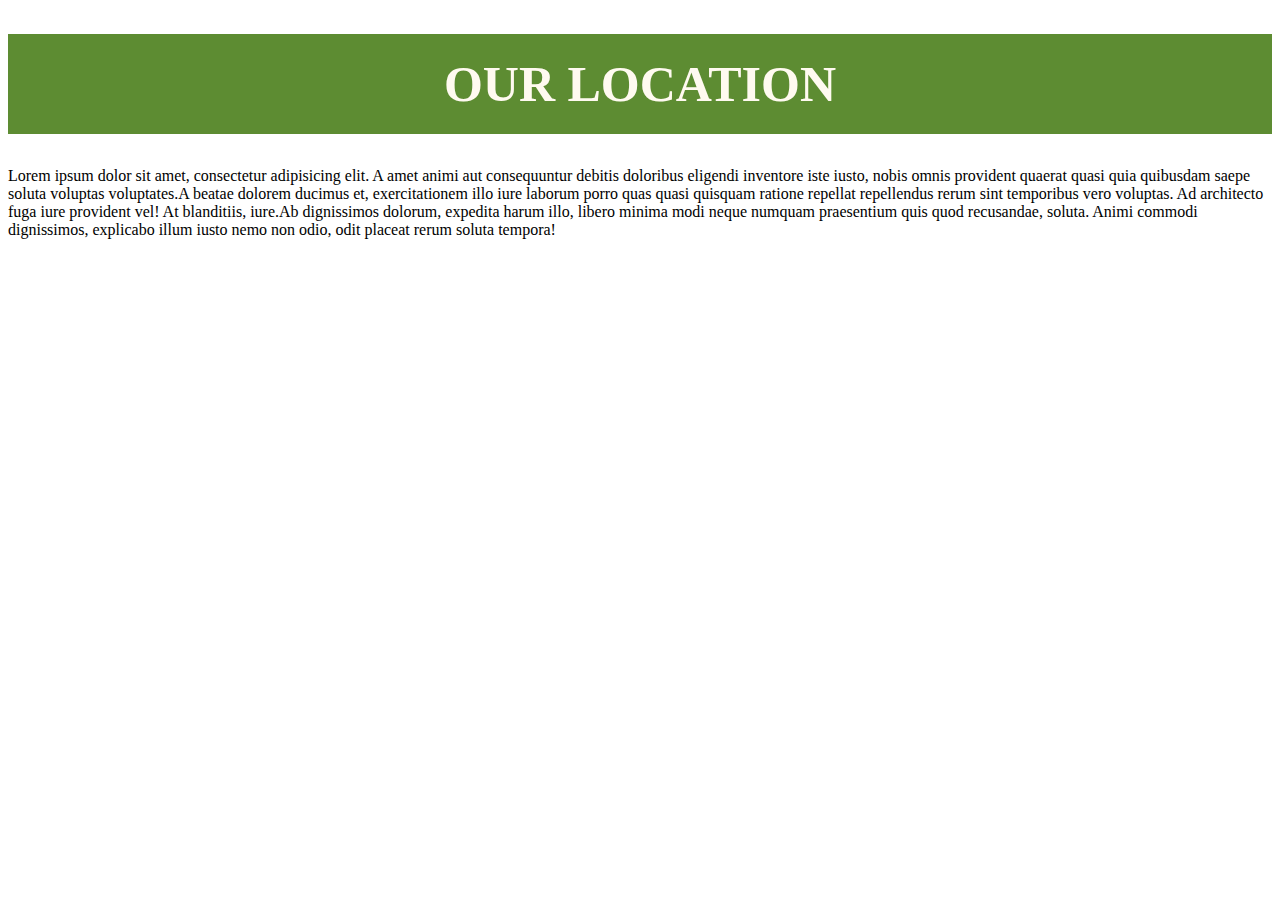
<file: Location.html>
<!doctype html>
<html lang="en">
<head>
    <meta charset="UTF-8">
    <meta name="viewport"
          content="width=device-width, user-scalable=no, initial-scale=1.0, maximum-scale=1.0, minimum-scale=1.0">
    <meta http-equiv="X-UA-Compatible" content="ie=edge">
    <title>Our Location</title>
  <style>
    h1{

      text-align: center;
      font-size: 50px;
      background-color: #5d8c32;
      line-height: 100px;
      color: floralwhite;
    }







  </style>
</head>
<body>
<h1>OUR LOCATION
</h1>
<p><span>Lorem ipsum dolor sit amet, consectetur adipisicing elit. A amet animi aut consequuntur debitis doloribus eligendi inventore iste iusto, nobis omnis provident quaerat quasi quia quibusdam saepe soluta voluptas voluptates.</span><span>A beatae dolorem ducimus et, exercitationem illo iure laborum porro quas quasi quisquam ratione repellat repellendus rerum sint temporibus vero voluptas. Ad architecto fuga iure provident vel! At blanditiis, iure.</span><span>Ab dignissimos dolorum, expedita harum illo, libero minima modi neque numquam praesentium quis quod recusandae, soluta. Animi commodi dignissimos, explicabo illum iusto nemo non odio, odit placeat rerum soluta tempora!</span></p>
<iframe src="https://www.google.com/maps/embed?pb=!1m18!1m12!1m3!1d3853.807228956565!2d36.79814067480358!3d-1.2647607987232092!2m3!1f0!2f0!3f0!3m2!1i1024!2i768!4f13.1!3m3!1m2!1s0x182f1791a3266197%3A0x1b878049a1937f81!2sKipro%20Center%20Dental%20Clinic!5e1!3m2!1sen!2ske!4v1736942803823!5m2!1sen!2ske" width="100%" height="450" style="border:0;" allowfullscreen="" loading="lazy" referrerpolicy="no-referrer-when-downgrade"></iframe>

</body>
</html>
</file>
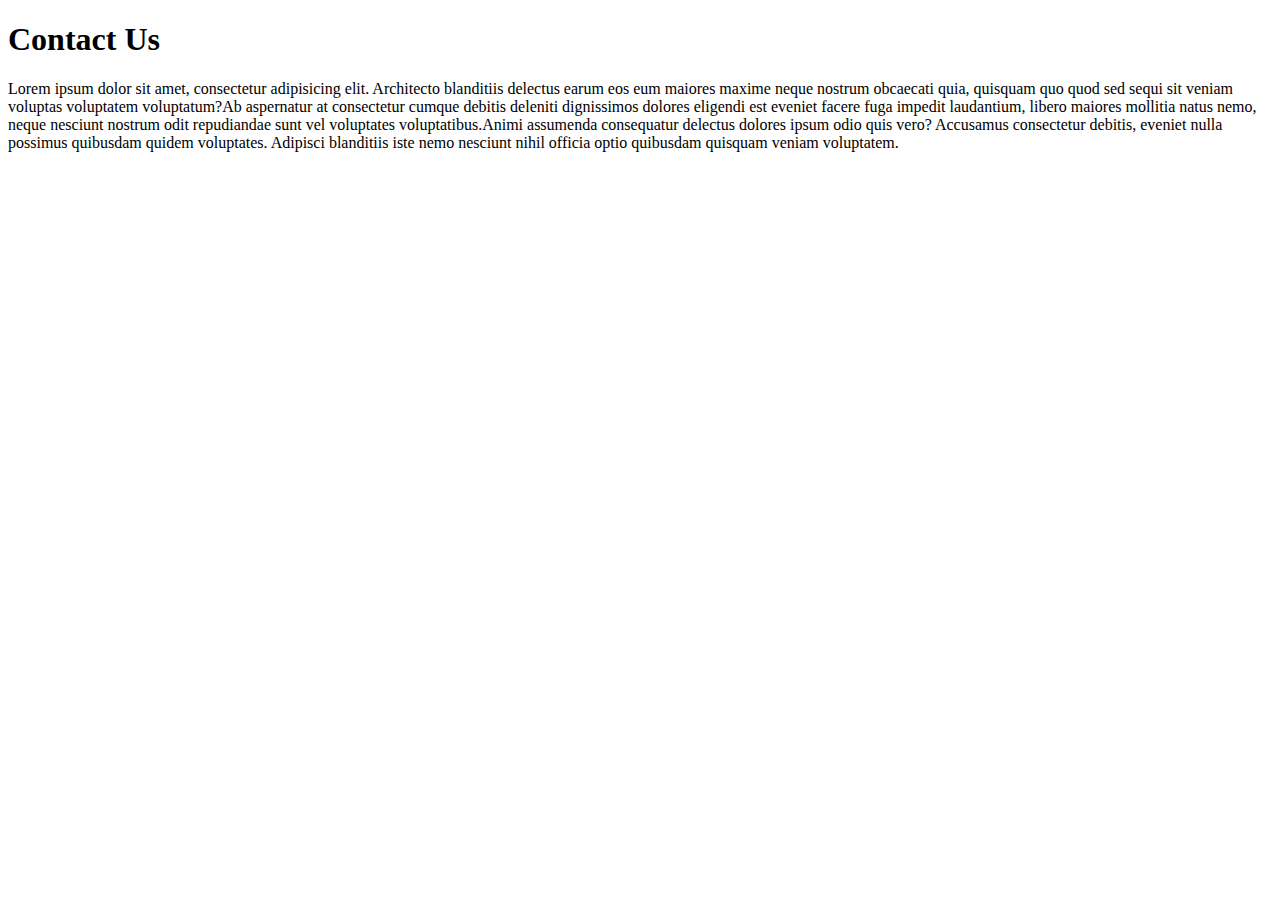
<file: new.html>
<!doctype html>
<html lang="en">
<head>
    <meta charset="UTF-8">
    <meta name="viewport"
          content="width=device-width, user-scalable=no, initial-scale=1.0, maximum-scale=1.0, minimum-scale=1.0">
    <meta http-equiv="X-UA-Compatible" content="ie=edge">
    <title>Document</title>
</head>
<body>
<h1>Contact Us</h1>
<p><span>Lorem ipsum dolor sit amet, consectetur adipisicing elit. Architecto blanditiis delectus earum eos eum maiores maxime neque nostrum obcaecati quia, quisquam quo quod sed sequi sit veniam voluptas voluptatem voluptatum?</span><span>Ab aspernatur at consectetur cumque debitis deleniti dignissimos dolores eligendi est eveniet facere fuga impedit laudantium, libero maiores mollitia natus nemo, neque nesciunt nostrum odit repudiandae sunt vel voluptates voluptatibus.</span><span>Animi assumenda consequatur delectus dolores ipsum odio quis vero? Accusamus consectetur debitis, eveniet nulla possimus quibusdam quidem voluptates. Adipisci blanditiis iste nemo nesciunt nihil officia optio quibusdam quisquam veniam voluptatem.</span></p>

</body>
</html>
</file>
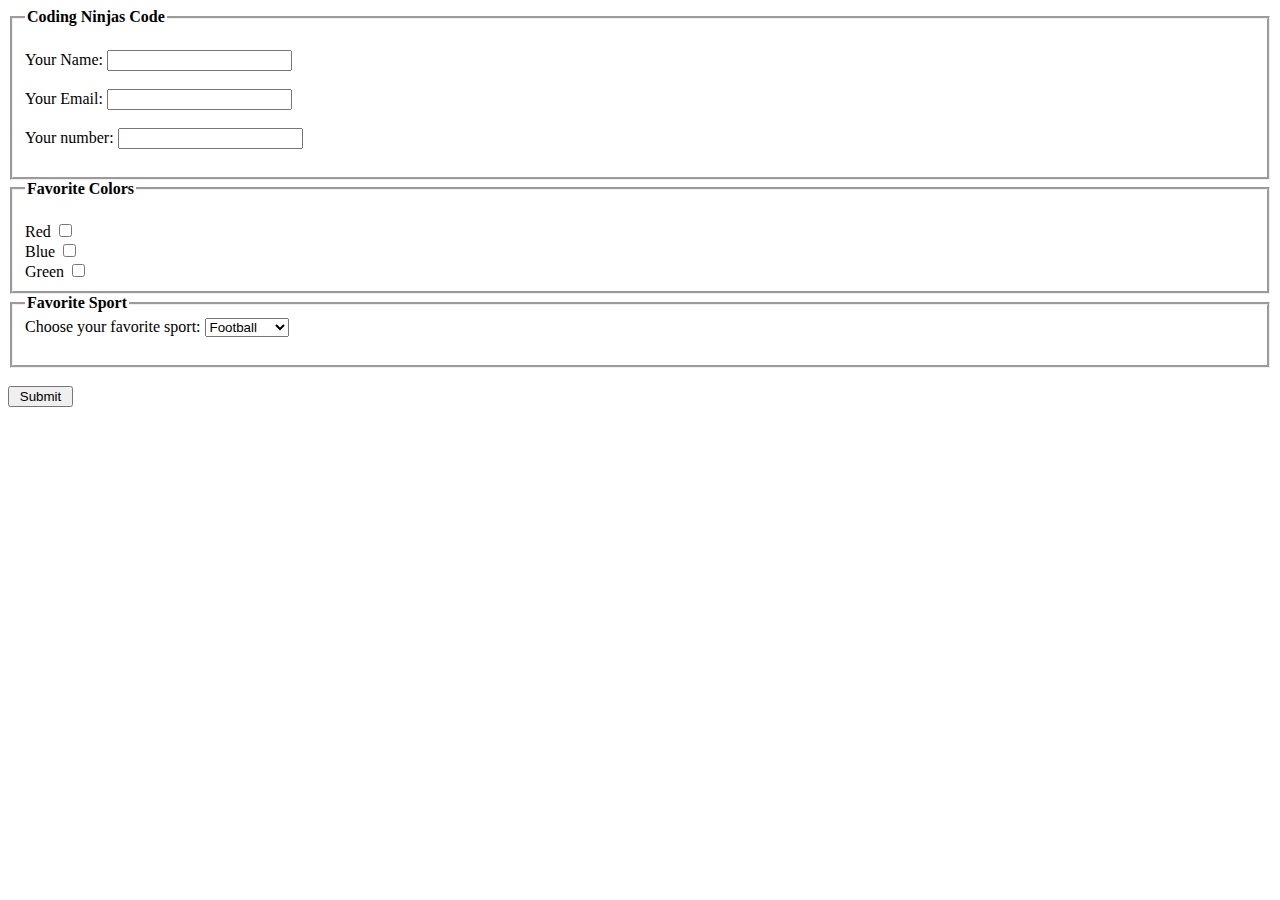
<file: thursdayasnmt.html>
<!doctype html>
<html lang="en">
<head>
    <meta charset="UTF-8">
    <meta name="viewport"
          content="width=device-width, user-scalable=no, initial-scale=1.0, maximum-scale=1.0, minimum-scale=1.0">
    <meta http-equiv="X-UA-Compatible" content="ie=edge">
    <title>Document</title>

    <style>
        legend{
            font-weight: bold;
        }

        button{
            width: 65px;
        }

        fieldset{
            border-width: 3px;
        }

    </style>


</head>
<body>
<form action="">
<fieldset>
    <legend>Coding Ninjas Code</legend>
    <br>

    <label for="name">Your Name:</label>
    <input type="text" id="name">
    <br><br>

    <label for="email">Your Email:</label>
    <input type="email" id="email">
    <br><br>

    <label for="num">Your number:</label>
    <input type="text" id="num">
    <br><br>
    </fieldset>


    <fieldset>
    <legend>Favorite Colors</legend>
    <br>

      <label for="red">Red</label>
      <input type="checkbox" id="red" name="red">
    <br>

    <label for="blue">Blue</label>
      <input type="checkbox" id="blue" name="blue">
    <br>

        <label for="green">Green</label>
      <input type="checkbox" id="green" name="green">

    <br>
        </fieldset>

    <fieldset>
    <legend>Favorite Sport</legend>

    <label for="favsport">Choose your favorite sport:</label>
    <select name="" id="favsport">
        <option value="sport1">Football</option>
        <option value="sport2">Tennis</option>
        <option value="sport3">Rugby</option>
        <option value="sport4">Basketball</option>
    </select>
    <br><br>
        </fieldset>
    <br>
    <button>Submit</button>










</form>

</body>
</html>
</file>
<file: CSS/style.css>
form{
    background-color: khaki;
    width: 50%;
    margin: 0 auto;
    border-radius: 10px;
    padding: 35px;
    box-shadow: 5px 5px 5px #c16363;
}

legend{
    font-size: 25px;
    text-align: center;
    font-weight: bold;
    text-shadow: 4px 4px 4px #7a5656;
    color: rgba(0, 0, 0, 0.59);
}

input[type=text],input[type=email],input[type=password],input[type=number],input[type=tel],select{

    width: 100%;
    height:40px;
    border-radius: 10px;
    margin-top: 10px;
    padding-left: 20px;
    box-shadow: 4px 4px 4px brown;
}

button{
    background-color: chocolate;
    width: 35%;
    height: 40px;
    border-radius: 10px;
    display: block;
    margin: 0 auto;

}
</file>
